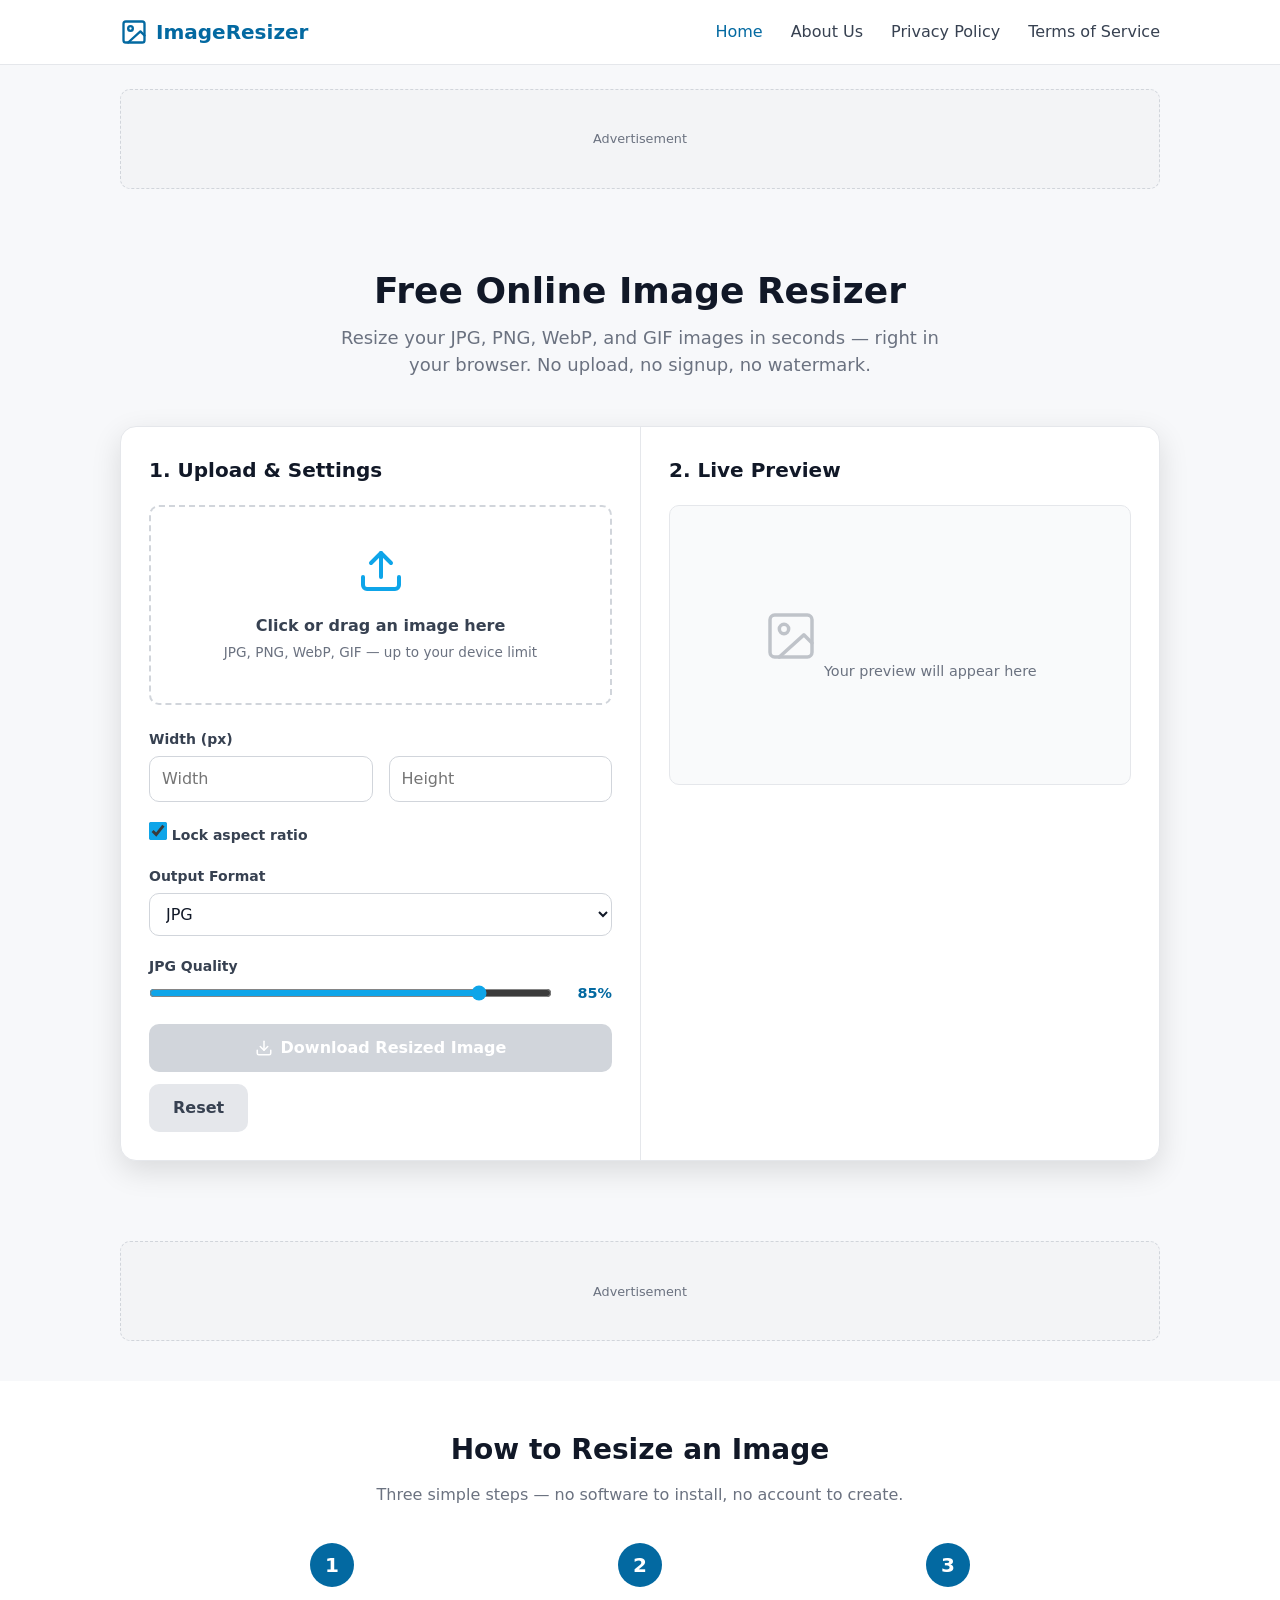
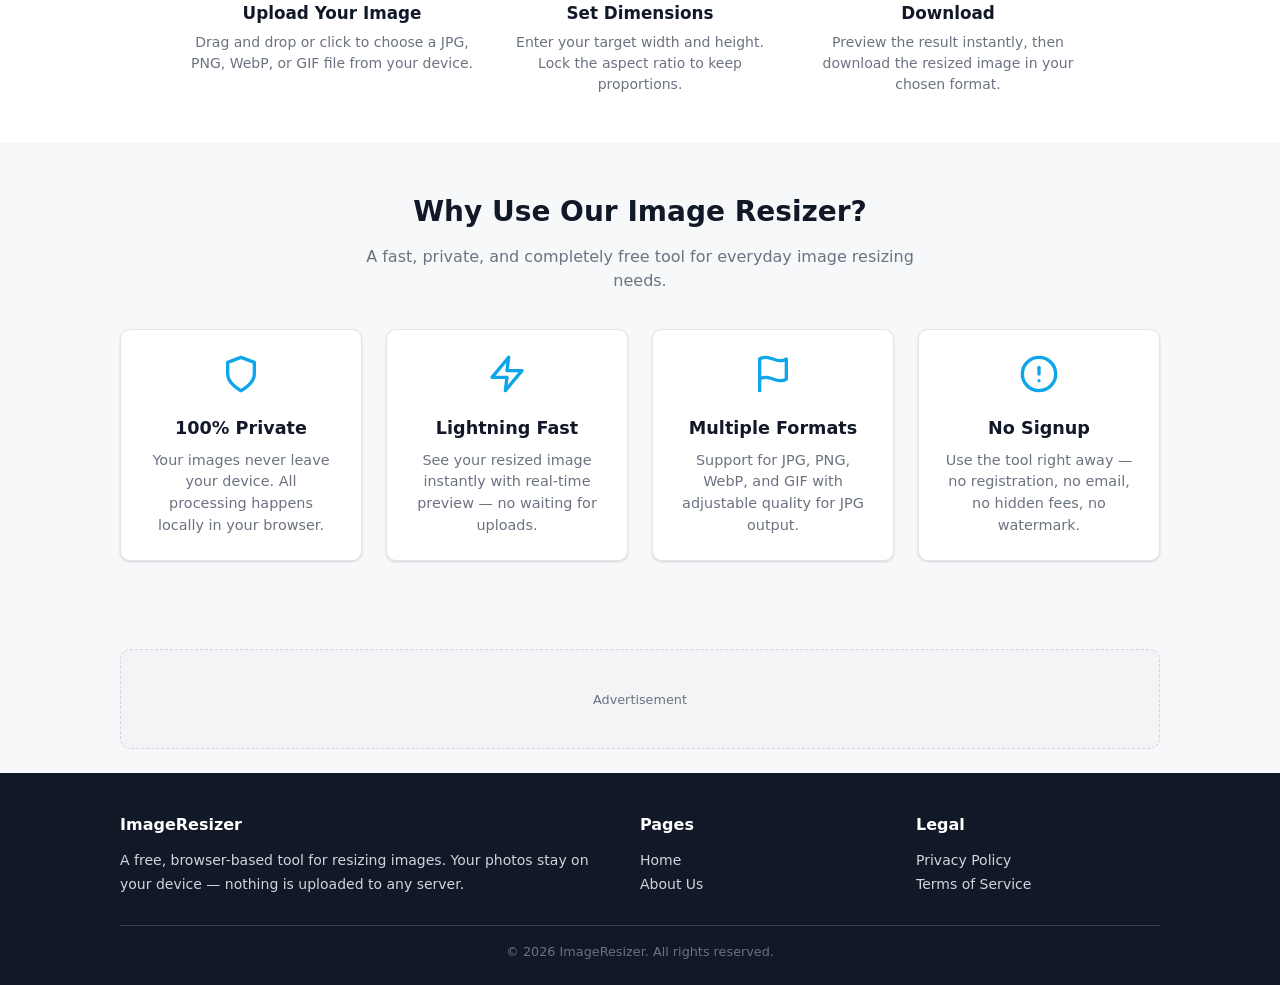
<file: project/index.html>
<!DOCTYPE html>
<html lang="en">
<head>
<meta charset="UTF-8">
<meta name="viewport" content="width=device-width, initial-scale=1.0">
<title>Image Resizer — Free Online Photo Resizer for JPG, PNG, WebP &amp; GIF</title>
<meta name="description" content="Resize images online for free. Adjust width, height, and quality with a live preview. Supports JPG, PNG, WebP, and GIF. No upload, no signup — 100% browser-based.">
<meta name="keywords" content="image resizer, resize image online, photo resizer, resize JPG, resize PNG, resize WebP, change image dimensions, online image tool">
<meta property="og:title" content="Free Online Image Resizer">
<meta property="og:description" content="Resize JPG, PNG, WebP, and GIF images instantly in your browser. No upload needed.">
<meta property="og:type" content="website">
<link rel="canonical" href="https://imageresizequick.com/index.html">
<link rel="stylesheet" href="css/style.css">
<script async src="https://pagead2.googlesyndication.com/pagead/js/adsbygoogle.js?client=ca-pub-1792437995358264" crossorigin="anonymous"></script>
  <meta property="og:image" content="https://bolt.new/static/og_default.png">
    <meta name="twitter:card" content="summary_large_image">
    <meta name="twitter:image" content="https://bolt.new/static/og_default.png">
</head>
<body>

<!-- Header -->
<header class="site-header">
  <div class="container header-inner">
    <a href="index.html" class="logo">
      <svg viewBox="0 0 24 24" fill="none" stroke="currentColor" stroke-width="2" stroke-linecap="round" stroke-linejoin="round"><rect x="3" y="3" width="18" height="18" rx="2"/><circle cx="9" cy="9" r="2"/><path d="m21 15-3.5-3.5L7 21"/></svg>
      ImageResizer
    </a>
    <button class="nav-toggle" id="navToggle" aria-label="Toggle menu"><span></span><span></span><span></span></button>
    <nav class="main-nav" id="mainNav">
      <ul>
        <li><a href="index.html" class="active">Home</a></li>
        <li><a href="about.html">About Us</a></li>
        <li><a href="privacy.html">Privacy Policy</a></li>
        <li><a href="terms.html">Terms of Service</a></li>
      </ul>
    </nav>
  </div>
</header>

<!-- Top Ad Slot -->
<div class="container">
  <div class="ad-slot ad-top">
    <!-- Google AdSense — Top Banner -->
    <ins class="adsbygoogle" style="display:block" data-ad-client="ca-pub-1792437995358264" data-ad-slot="1111111111" data-ad-format="auto" data-full-width-responsive="true"></ins>
    <script>(adsbygoogle = window.adsbygoogle || []).push({});</script>
    Advertisement
  </div>
</div>

<!-- Hero -->
<section class="hero">
  <div class="container">
    <h1>Free Online Image Resizer</h1>
    <p>Resize your JPG, PNG, WebP, and GIF images in seconds — right in your browser. No upload, no signup, no watermark.</p>
  </div>
</section>

<!-- Resizer Tool -->
<section class="tool-section">
  <div class="container">
    <div class="tool-card">
      <div class="tool-grid">

        <!-- Left: Upload & Controls -->
        <div class="panel">
          <h2>1. Upload &amp; Settings</h2>

          <div class="drop-zone" id="dropZone">
            <svg class="dz-icon" viewBox="0 0 24 24" fill="none" stroke="currentColor" stroke-width="2" stroke-linecap="round" stroke-linejoin="round"><path d="M21 15v4a2 2 0 0 1-2 2H5a2 2 0 0 1-2-2v-4"/><polyline points="17 8 12 3 7 8"/><line x1="12" y1="3" x2="12" y2="15"/></svg>
            <div class="dz-text">Click or drag an image here</div>
            <div class="dz-sub">JPG, PNG, WebP, GIF — up to your device limit</div>
            <input type="file" id="fileInput" accept="image/jpeg,image/png,image/webp,image/gif">
          </div>
          <div class="file-info" id="fileInfo"></div>

          <div style="margin-top:24px">

            <div class="control-group">
              <label for="widthInput">Width (px)</label>
              <div class="dimension-row">
                <input type="number" id="widthInput" min="1" max="10000" placeholder="Width">
                <input type="number" id="heightInput" min="1" max="10000" placeholder="Height" style="margin-top:0">
              </div>
            </div>

            <div class="control-group">
              <label class="lock-ratio">
                <input type="checkbox" id="lockRatio" checked>
                Lock aspect ratio
              </label>
            </div>

            <div class="control-group">
              <label for="formatSelect">Output Format</label>
              <select id="formatSelect">
                <option value="image/jpeg">JPG</option>
                <option value="image/png">PNG</option>
                <option value="image/webp">WebP</option>
              </select>
            </div>

            <div class="control-group" id="qualityRow">
              <label for="qualitySlider">JPG Quality</label>
              <div class="slider-wrap">
                <input type="range" id="qualitySlider" min="10" max="100" value="85">
                <span class="slider-value" id="qualityValue">85%</span>
              </div>
            </div>

            <div class="btn-group">
              <button class="btn btn-accent btn-block" id="downloadBtn" disabled>
                <svg width="18" height="18" viewBox="0 0 24 24" fill="none" stroke="currentColor" stroke-width="2" stroke-linecap="round" stroke-linejoin="round"><path d="M21 15v4a2 2 0 0 1-2 2H5a2 2 0 0 1-2-2v-4"/><polyline points="7 10 12 15 17 10"/><line x1="12" y1="15" x2="12" y2="3"/></svg>
                Download Resized Image
              </button>
              <button class="btn btn-primary" id="resetBtn" style="background:var(--gray-200);color:var(--gray-700)">Reset</button>
            </div>

          </div>
        </div>

        <!-- Right: Preview -->
        <div class="panel">
          <h2>2. Live Preview</h2>
          <div class="preview-area">
            <div class="placeholder" id="previewPlaceholder">
              <svg viewBox="0 0 24 24" fill="none" stroke="currentColor" stroke-width="1.5" stroke-linecap="round" stroke-linejoin="round"><rect x="3" y="3" width="18" height="18" rx="2"/><circle cx="9" cy="9" r="2"/><path d="m21 15-3.5-3.5L7 21"/></svg>
              Your preview will appear here
            </div>
            <canvas id="previewCanvas" style="display:none"></canvas>
          </div>
          <div class="preview-meta" id="previewMeta"></div>
        </div>

      </div>
    </div>
  </div>
</section>

<!-- Middle Ad Slot -->
<div class="container">
  <div class="ad-slot ad-middle">
    <!-- Google AdSense — Middle -->
    <ins class="adsbygoogle" style="display:block" data-ad-client="ca-pub-1792437995358264" data-ad-slot="2222222222" data-ad-format="auto" data-full-width-responsive="true"></ins>
    <script>(adsbygoogle = window.adsbygoogle || []).push({});</script>
    Advertisement
  </div>
</div>

<!-- How It Works -->
<section class="section" style="background:#fff">
  <div class="container">
    <h2>How to Resize an Image</h2>
    <p class="section-intro">Three simple steps — no software to install, no account to create.</p>
    <div class="steps">
      <div class="step">
        <div class="step-num">1</div>
        <h3>Upload Your Image</h3>
        <p>Drag and drop or click to choose a JPG, PNG, WebP, or GIF file from your device.</p>
      </div>
      <div class="step">
        <div class="step-num">2</div>
        <h3>Set Dimensions</h3>
        <p>Enter your target width and height. Lock the aspect ratio to keep proportions.</p>
      </div>
      <div class="step">
        <div class="step-num">3</div>
        <h3>Download</h3>
        <p>Preview the result instantly, then download the resized image in your chosen format.</p>
      </div>
    </div>
  </div>
</section>

<!-- Features -->
<section class="section">
  <div class="container">
    <h2>Why Use Our Image Resizer?</h2>
    <p class="section-intro">A fast, private, and completely free tool for everyday image resizing needs.</p>
    <div class="features">
      <div class="feature-card">
        <svg class="fc-icon" viewBox="0 0 24 24" fill="none" stroke="currentColor" stroke-width="2" stroke-linecap="round" stroke-linejoin="round"><path d="M12 22s8-4 8-10V5l-8-3-8 3v7c0 6 8 10 8 10z"/></svg>
        <h3>100% Private</h3>
        <p>Your images never leave your device. All processing happens locally in your browser.</p>
      </div>
      <div class="feature-card">
        <svg class="fc-icon" viewBox="0 0 24 24" fill="none" stroke="currentColor" stroke-width="2" stroke-linecap="round" stroke-linejoin="round"><polyline points="13 2 3 14 12 14 11 22 21 10 12 10 13 2"/></svg>
        <h3>Lightning Fast</h3>
        <p>See your resized image instantly with real-time preview — no waiting for uploads.</p>
      </div>
      <div class="feature-card">
        <svg class="fc-icon" viewBox="0 0 24 24" fill="none" stroke="currentColor" stroke-width="2" stroke-linecap="round" stroke-linejoin="round"><path d="M4 15s1-1 4-1 5 2 8 2 4-1 4-1V3s-1 1-4 1-5-2-8-2-4 1-4 1z"/><line x1="4" y1="22" x2="4" y2="15"/></svg>
        <h3>Multiple Formats</h3>
        <p>Support for JPG, PNG, WebP, and GIF with adjustable quality for JPG output.</p>
      </div>
      <div class="feature-card">
        <svg class="fc-icon" viewBox="0 0 24 24" fill="none" stroke="currentColor" stroke-width="2" stroke-linecap="round" stroke-linejoin="round"><circle cx="12" cy="12" r="10"/><line x1="12" y1="8" x2="12" y2="12"/><line x1="12" y1="16" x2="12.01" y2="16"/></svg>
        <h3>No Signup</h3>
        <p>Use the tool right away — no registration, no email, no hidden fees, no watermark.</p>
      </div>
    </div>
  </div>
</section>

<!-- Bottom Ad Slot -->
<div class="container">
  <div class="ad-slot ad-bottom">
    <!-- Google AdSense — Bottom -->
    <ins class="adsbygoogle" style="display:block" data-ad-client="ca-pub-1792437995358264" data-ad-slot="3333333333" data-ad-format="auto" data-full-width-responsive="true"></ins>
    <script>(adsbygoogle = window.adsbygoogle || []).push({});</script>
    Advertisement
  </div>
</div>

<!-- Footer -->
<footer class="site-footer">
  <div class="container">
    <div class="footer-grid">
      <div class="footer-col">
        <h4>ImageResizer</h4>
        <p>A free, browser-based tool for resizing images. Your photos stay on your device — nothing is uploaded to any server.</p>
      </div>
      <div class="footer-col">
        <h4>Pages</h4>
        <ul>
          <li><a href="index.html">Home</a></li>
          <li><a href="about.html">About Us</a></li>
        </ul>
      </div>
      <div class="footer-col">
        <h4>Legal</h4>
        <ul>
          <li><a href="privacy.html">Privacy Policy</a></li>
          <li><a href="terms.html">Terms of Service</a></li>
        </ul>
      </div>
    </div>
    <div class="footer-bottom">
      &copy; 2026 ImageResizer. All rights reserved.
    </div>
  </div>
</footer>

<script src="js/resizer.js"></script>
</body>
</html>
</file>
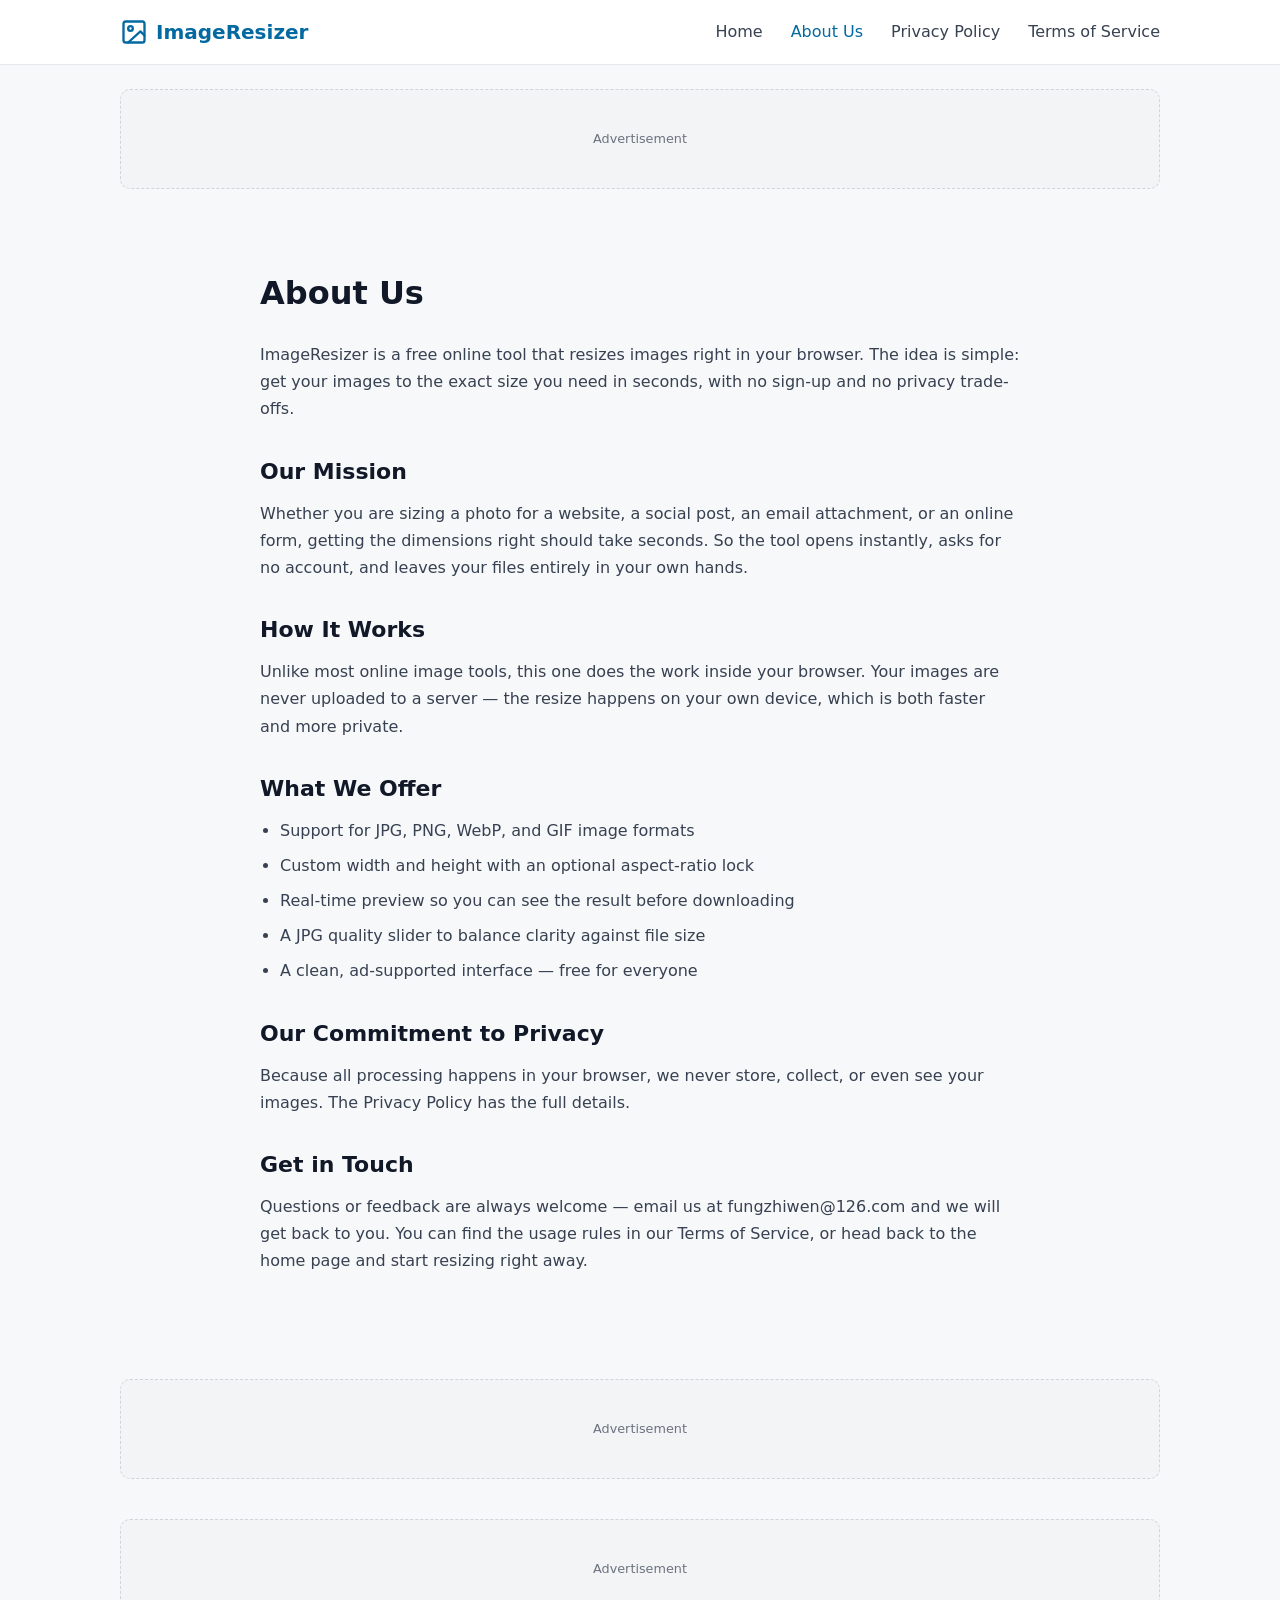
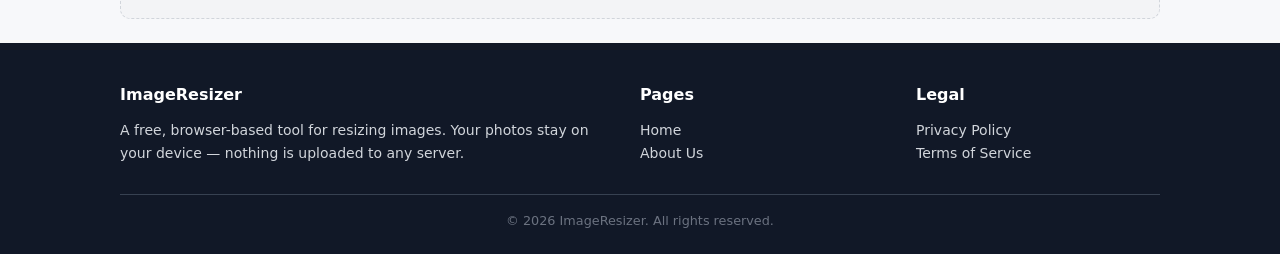
<file: project/about.html>
<!DOCTYPE html>
<html lang="en">
<head>
<meta charset="UTF-8">
<meta name="viewport" content="width=device-width, initial-scale=1.0">
<title>About Us — ImageResizer</title>
<meta name="description" content="Learn about ImageResizer, a free browser-based tool for resizing JPG, PNG, WebP, and GIF images with privacy and speed at its core.">
<meta property="og:title" content="About Us — ImageResizer">
<meta property="og:description" content="A free, private, browser-based image resizing tool built for everyone.">
<meta property="og:type" content="website">
<link rel="canonical" href="https://imageresizequick.com/about.html">
<link rel="stylesheet" href="css/style.css">
<script async src="https://pagead2.googlesyndication.com/pagead/js/adsbygoogle.js?client=ca-pub-1792437995358264" crossorigin="anonymous"></script>
</head>
<body>

<header class="site-header">
  <div class="container header-inner">
    <a href="index.html" class="logo">
      <svg viewBox="0 0 24 24" fill="none" stroke="currentColor" stroke-width="2" stroke-linecap="round" stroke-linejoin="round"><rect x="3" y="3" width="18" height="18" rx="2"/><circle cx="9" cy="9" r="2"/><path d="m21 15-3.5-3.5L7 21"/></svg>
      ImageResizer
    </a>
    <button class="nav-toggle" id="navToggle" aria-label="Toggle menu"><span></span><span></span><span></span></button>
    <nav class="main-nav" id="mainNav">
      <ul>
        <li><a href="index.html">Home</a></li>
        <li><a href="about.html" class="active">About Us</a></li>
        <li><a href="privacy.html">Privacy Policy</a></li>
        <li><a href="terms.html">Terms of Service</a></li>
      </ul>
    </nav>
  </div>
</header>

<div class="container">
  <div class="ad-slot ad-top">
    <ins class="adsbygoogle" style="display:block" data-ad-client="ca-pub-1792437995358264" data-ad-slot="44444" data-ad-format="auto" data-full-width-responsive="true"></ins>
    <script>(adsbygoogle = window.adsbygoogle || []).push({});</script>
    Advertisement
  </div>
</div>

<section class="content-page">
  <div class="container">
    <div class="prose">
      <h1 class="page-title">About Us</h1>

      <p>ImageResizer is a free online tool that resizes images right in your browser. The idea is simple: get your images to the exact size you need in seconds, with no sign-up and no privacy trade-offs.</p>

      <h2>Our Mission</h2>
      <p>Whether you are sizing a photo for a website, a social post, an email attachment, or an online form, getting the dimensions right should take seconds. So the tool opens instantly, asks for no account, and leaves your files entirely in your own hands.</p>

      <h2>How It Works</h2>
      <p>Unlike most online image tools, this one does the work inside your browser. Your images are never uploaded to a server — the resize happens on your own device, which is both faster and more private.</p>

      <h2>What We Offer</h2>
      <ul>
        <li>Support for JPG, PNG, WebP, and GIF image formats</li>
        <li>Custom width and height with an optional aspect-ratio lock</li>
        <li>Real-time preview so you can see the result before downloading</li>
        <li>A JPG quality slider to balance clarity against file size</li>
        <li>A clean, ad-supported interface — free for everyone</li>
      </ul>

      <h2>Our Commitment to Privacy</h2>
      <p>Because all processing happens in your browser, we never store, collect, or even see your images. The <a href="privacy.html">Privacy Policy</a> has the full details.</p>

      <h2>Get in Touch</h2>
      <p>Questions or feedback are always welcome — email us at <a href="mailto:fungzhiwen@126.com">fungzhiwen@126.com</a> and we will get back to you. You can find the usage rules in our <a href="terms.html">Terms of Service</a>, or head back to the <a href="index.html">home page</a> and start resizing right away.</p>
    </div>
  </div>
</section>

<div class="container">
  <div class="ad-slot ad-middle">
    <ins class="adsbygoogle" style="display:block" data-ad-client="ca-pub-1792437995358264" data-ad-slot="55555" data-ad-format="auto" data-full-width-responsive="true"></ins>
    <script>(adsbygoogle = window.adsbygoogle || []).push({});</script>
    Advertisement
  </div>
</div>

<div class="container">
  <div class="ad-slot ad-bottom">
    <ins class="adsbygoogle" style="display:block" data-ad-client="ca-pub-1792437995358264" data-ad-slot="66666" data-ad-format="auto" data-full-width-responsive="true"></ins>
    <script>(adsbygoogle = window.adsbygoogle || []).push({});</script>
    Advertisement
  </div>
</div>

<footer class="site-footer">
  <div class="container">
    <div class="footer-grid">
      <div class="footer-col">
        <h4>ImageResizer</h4>
        <p>A free, browser-based tool for resizing images. Your photos stay on your device — nothing is uploaded to any server.</p>
      </div>
      <div class="footer-col">
        <h4>Pages</h4>
        <ul>
          <li><a href="index.html">Home</a></li>
          <li><a href="about.html">About Us</a></li>
        </ul>
      </div>
      <div class="footer-col">
        <h4>Legal</h4>
        <ul>
          <li><a href="privacy.html">Privacy Policy</a></li>
          <li><a href="terms.html">Terms of Service</a></li>
        </ul>
      </div>
    </div>
    <div class="footer-bottom">
      &copy; 2026 ImageResizer. All rights reserved.
    </div>
  </div>
</footer>

<script src="js/resizer.js"></script>
</body>
</html>
</file>
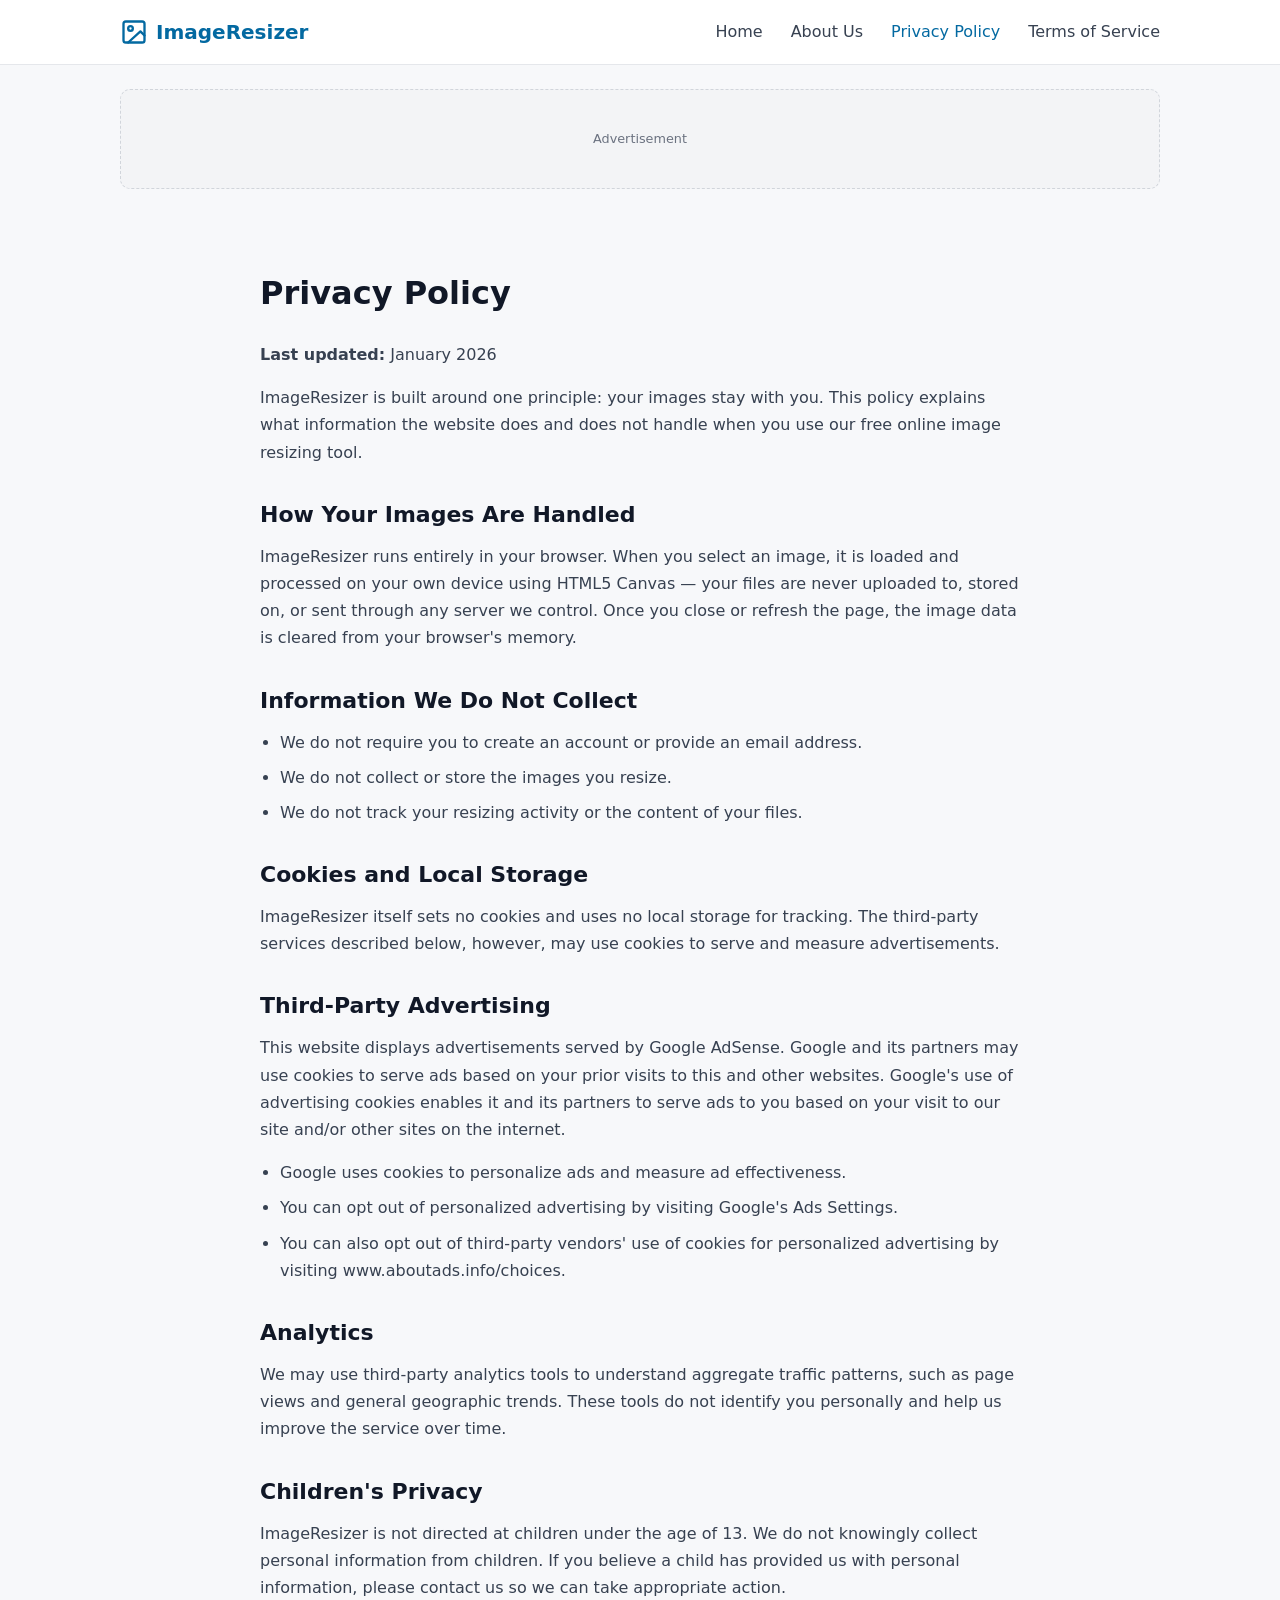
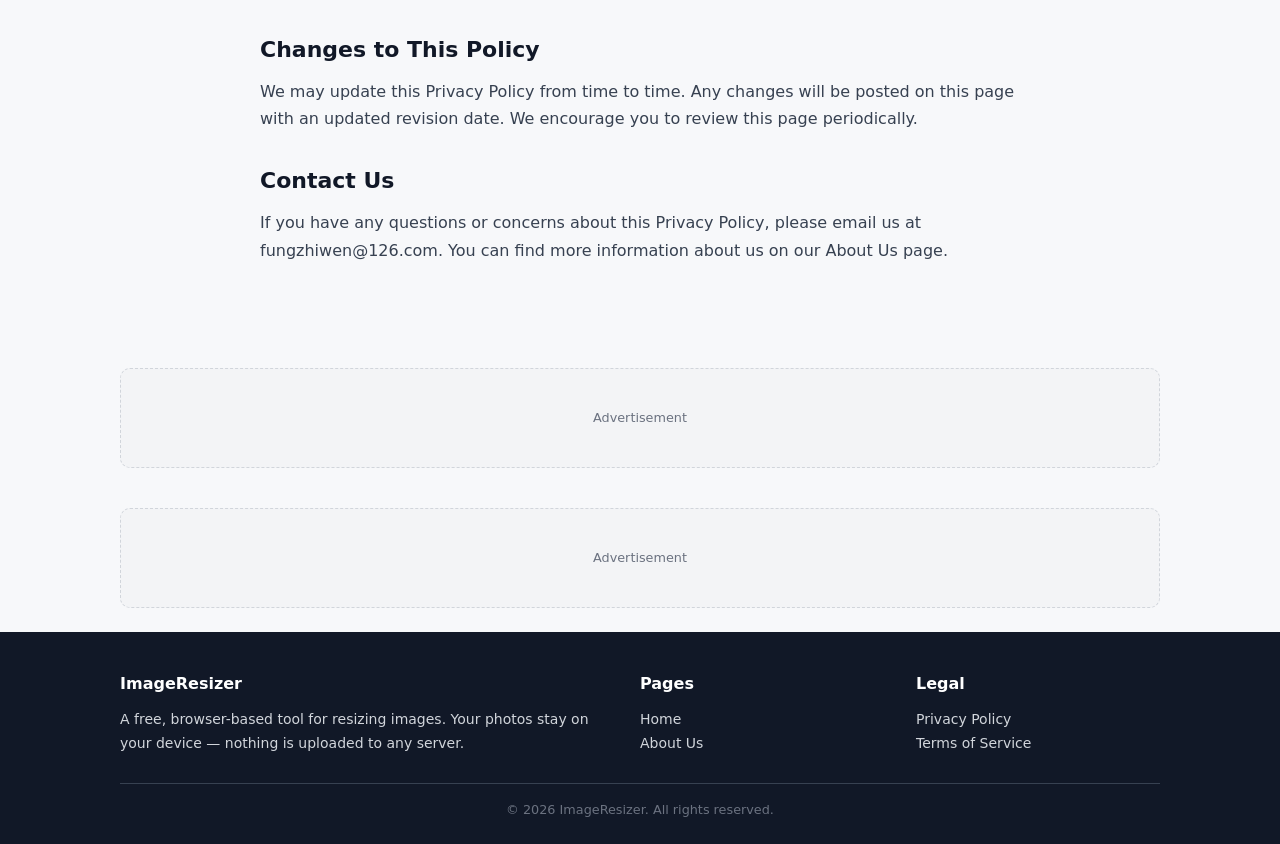
<file: project/privacy.html>
<!DOCTYPE html>
<html lang="en">
<head>
<meta charset="UTF-8">
<meta name="viewport" content="width=device-width, initial-scale=1.0">
<title>Privacy Policy — ImageResizer</title>
<meta name="description" content="Read the ImageResizer Privacy Policy. We do not upload or store your images — all resizing happens locally in your browser. Learn about cookies and ads.">
<meta property="og:title" content="Privacy Policy — ImageResizer">
<meta property="og:description" content="Your images never leave your browser. Learn how we handle data and third-party advertising.">
<meta property="og:type" content="website">
<link rel="canonical" href="https://imageresizequick.com/privacy.html">
<link rel="stylesheet" href="css/style.css">
<script async src="https://pagead2.googlesyndication.com/pagead/js/adsbygoogle.js?client=ca-pub-1792437995358264" crossorigin="anonymous"></script>
</head>
<body>

<header class="site-header">
  <div class="container header-inner">
    <a href="index.html" class="logo">
      <svg viewBox="0 0 24 24" fill="none" stroke="currentColor" stroke-width="2" stroke-linecap="round" stroke-linejoin="round"><rect x="3" y="3" width="18" height="18" rx="2"/><circle cx="9" cy="9" r="2"/><path d="m21 15-3.5-3.5L7 21"/></svg>
      ImageResizer
    </a>
    <button class="nav-toggle" id="navToggle" aria-label="Toggle menu"><span></span><span></span><span></span></button>
    <nav class="main-nav" id="mainNav">
      <ul>
        <li><a href="index.html">Home</a></li>
        <li><a href="about.html">About Us</a></li>
        <li><a href="privacy.html" class="active">Privacy Policy</a></li>
        <li><a href="terms.html">Terms of Service</a></li>
      </ul>
    </nav>
  </div>
</header>

<div class="container">
  <div class="ad-slot ad-top">
    <ins class="adsbygoogle" style="display:block" data-ad-client="ca-pub-1792437995358264" data-ad-slot="77777" data-ad-format="auto" data-full-width-responsive="true"></ins>
    <script>(adsbygoogle = window.adsbygoogle || []).push({});</script>
    Advertisement
  </div>
</div>

<section class="content-page">
  <div class="container">
    <div class="prose">
      <h1 class="page-title">Privacy Policy</h1>
      <p><strong>Last updated:</strong> January 2026</p>

      <p>ImageResizer is built around one principle: your images stay with you. This policy explains what information the website does and does not handle when you use our free online image resizing tool.</p>

      <h2>How Your Images Are Handled</h2>
      <p>ImageResizer runs entirely in your browser. When you select an image, it is loaded and processed on your own device using HTML5 Canvas — your files are never uploaded to, stored on, or sent through any server we control. Once you close or refresh the page, the image data is cleared from your browser's memory.</p>

      <h2>Information We Do Not Collect</h2>
      <ul>
        <li>We do not require you to create an account or provide an email address.</li>
        <li>We do not collect or store the images you resize.</li>
        <li>We do not track your resizing activity or the content of your files.</li>
      </ul>

      <h2>Cookies and Local Storage</h2>
      <p>ImageResizer itself sets no cookies and uses no local storage for tracking. The third-party services described below, however, may use cookies to serve and measure advertisements.</p>

      <h2>Third-Party Advertising</h2>
      <p>This website displays advertisements served by Google AdSense. Google and its partners may use cookies to serve ads based on your prior visits to this and other websites. Google's use of advertising cookies enables it and its partners to serve ads to you based on your visit to our site and/or other sites on the internet.</p>
      <ul>
        <li>Google uses cookies to personalize ads and measure ad effectiveness.</li>
        <li>You can opt out of personalized advertising by visiting Google's <a href="https://www.google.com/settings/ads" rel="noopener noreferrer" target="_blank">Ads Settings</a>.</li>
        <li>You can also opt out of third-party vendors' use of cookies for personalized advertising by visiting <a href="https://www.aboutads.info/choices/" rel="noopener noreferrer" target="_blank">www.aboutads.info/choices</a>.</li>
      </ul>

      <h2>Analytics</h2>
      <p>We may use third-party analytics tools to understand aggregate traffic patterns, such as page views and general geographic trends. These tools do not identify you personally and help us improve the service over time.</p>

      <h2>Children's Privacy</h2>
      <p>ImageResizer is not directed at children under the age of 13. We do not knowingly collect personal information from children. If you believe a child has provided us with personal information, please contact us so we can take appropriate action.</p>

      <h2>Changes to This Policy</h2>
      <p>We may update this Privacy Policy from time to time. Any changes will be posted on this page with an updated revision date. We encourage you to review this page periodically.</p>

      <h2>Contact Us</h2>
      <p>If you have any questions or concerns about this Privacy Policy, please email us at <a href="mailto:fungzhiwen@126.com">fungzhiwen@126.com</a>. You can find more information about us on our <a href="about.html">About Us</a> page.</p>
    </div>
  </div>
</section>

<div class="container">
  <div class="ad-slot ad-middle">
    <ins class="adsbygoogle" style="display:block" data-ad-client="ca-pub-1792437995358264" data-ad-slot="88888" data-ad-format="auto" data-full-width-responsive="true"></ins>
    <script>(adsbygoogle = window.adsbygoogle || []).push({});</script>
    Advertisement
  </div>
</div>

<div class="container">
  <div class="ad-slot ad-bottom">
    <ins class="adsbygoogle" style="display:block" data-ad-client="ca-pub-1792437995358264" data-ad-slot="99999" data-ad-format="auto" data-full-width-responsive="true"></ins>
    <script>(adsbygoogle = window.adsbygoogle || []).push({});</script>
    Advertisement
  </div>
</div>

<footer class="site-footer">
  <div class="container">
    <div class="footer-grid">
      <div class="footer-col">
        <h4>ImageResizer</h4>
        <p>A free, browser-based tool for resizing images. Your photos stay on your device — nothing is uploaded to any server.</p>
      </div>
      <div class="footer-col">
        <h4>Pages</h4>
        <ul>
          <li><a href="index.html">Home</a></li>
          <li><a href="about.html">About Us</a></li>
        </ul>
      </div>
      <div class="footer-col">
        <h4>Legal</h4>
        <ul>
          <li><a href="privacy.html">Privacy Policy</a></li>
          <li><a href="terms.html">Terms of Service</a></li>
        </ul>
      </div>
    </div>
    <div class="footer-bottom">
      &copy; 2026 ImageResizer. All rights reserved.
    </div>
  </div>
</footer>

<script src="js/resizer.js"></script>
</body>
</html>
</file>
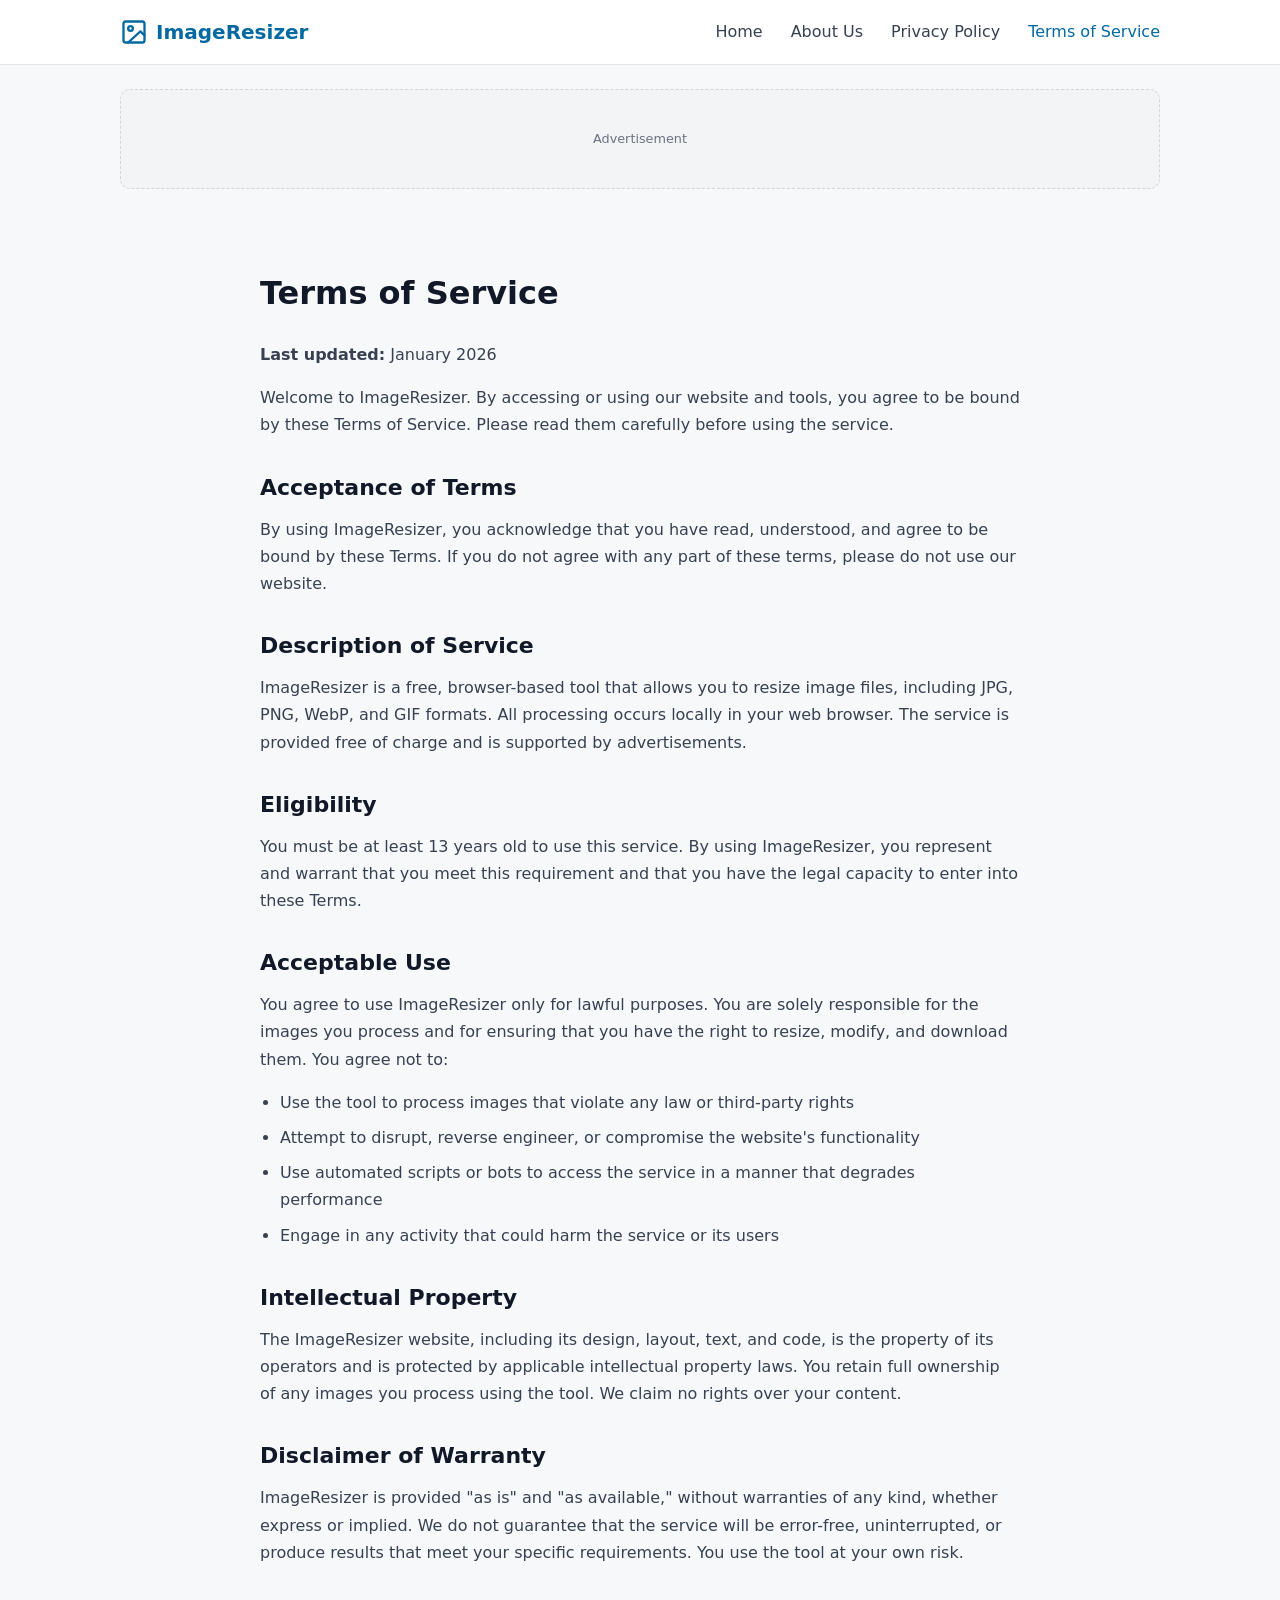
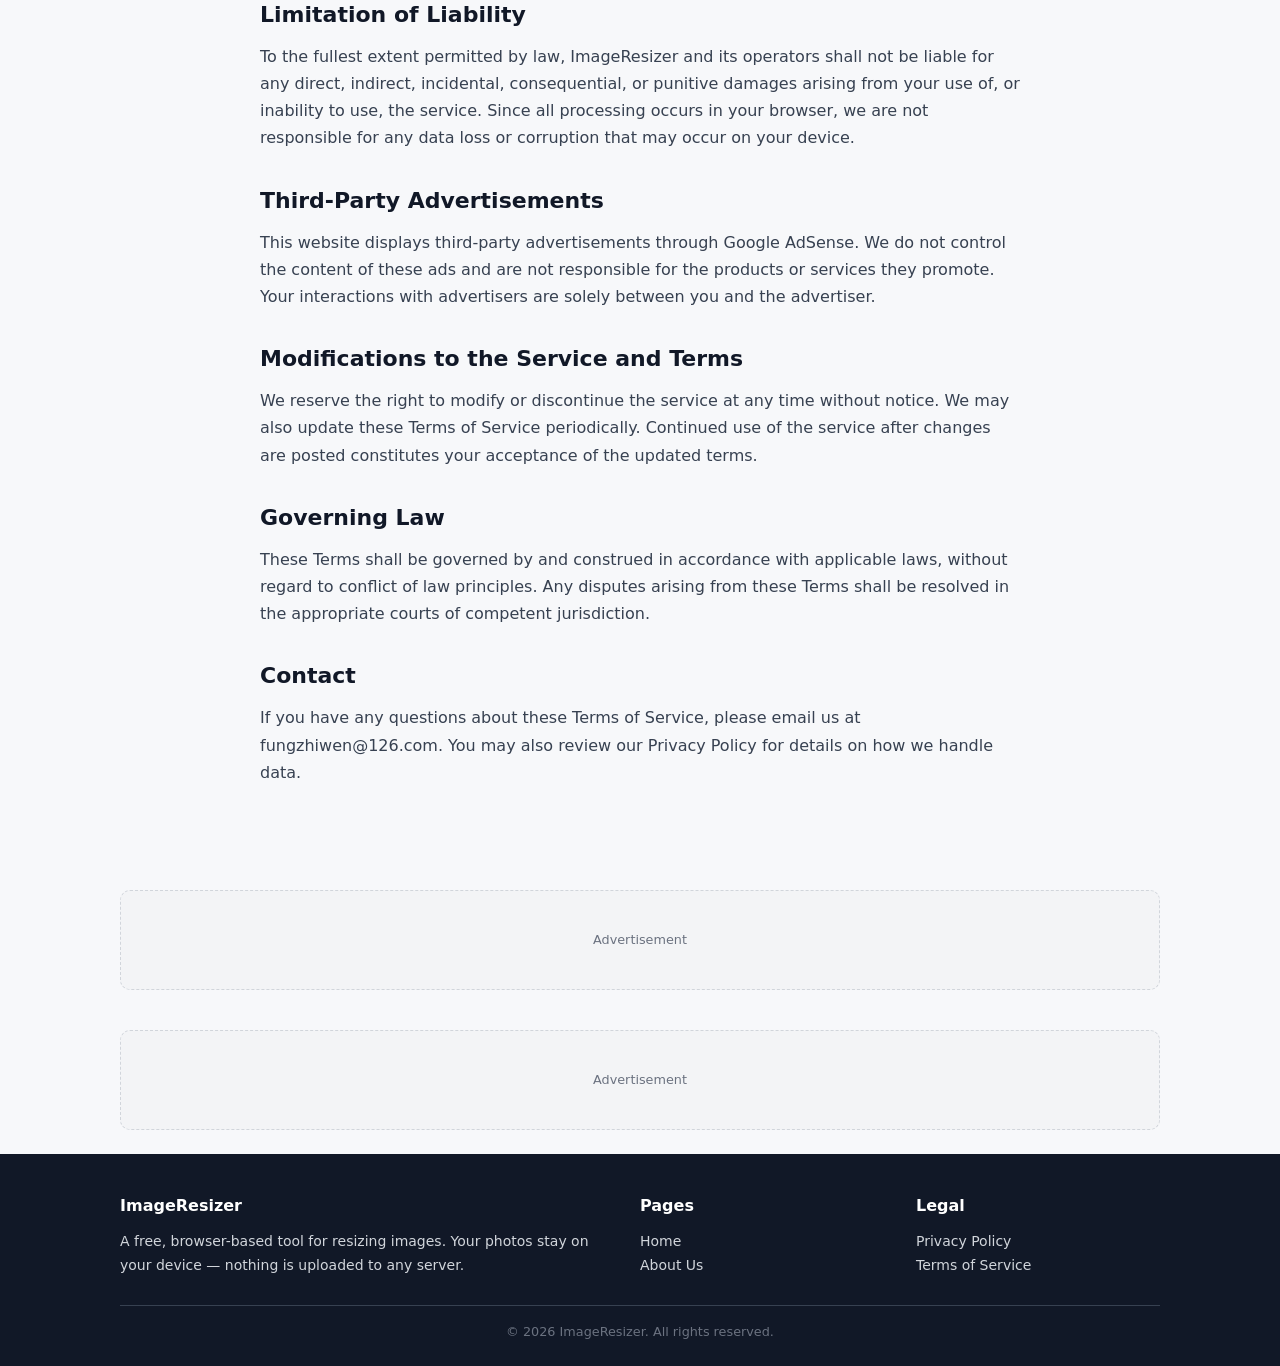
<file: project/terms.html>
<!DOCTYPE html>
<html lang="en">
<head>
<meta charset="UTF-8">
<meta name="viewport" content="width=device-width, initial-scale=1.0">
<title>Terms of Service — ImageResizer</title>
<meta name="description" content="Read the ImageResizer Terms of Service. Understand the terms and conditions for using our free online image resizing tool.">
<meta property="og:title" content="Terms of Service — ImageResizer">
<meta property="og:description" content="Terms and conditions for using our free online image resizing tool.">
<meta property="og:type" content="website">
<link rel="canonical" href="https://imageresizequick.com/terms.html">
<link rel="stylesheet" href="css/style.css">
<script async src="https://pagead2.googlesyndication.com/pagead/js/adsbygoogle.js?client=ca-pub-1792437995358264" crossorigin="anonymous"></script>
</head>
<body>

<header class="site-header">
  <div class="container header-inner">
    <a href="index.html" class="logo">
      <svg viewBox="0 0 24 24" fill="none" stroke="currentColor" stroke-width="2" stroke-linecap="round" stroke-linejoin="round"><rect x="3" y="3" width="18" height="18" rx="2"/><circle cx="9" cy="9" r="2"/><path d="m21 15-3.5-3.5L7 21"/></svg>
      ImageResizer
    </a>
    <button class="nav-toggle" id="navToggle" aria-label="Toggle menu"><span></span><span></span><span></span></button>
    <nav class="main-nav" id="mainNav">
      <ul>
        <li><a href="index.html">Home</a></li>
        <li><a href="about.html">About Us</a></li>
        <li><a href="privacy.html">Privacy Policy</a></li>
        <li><a href="terms.html" class="active">Terms of Service</a></li>
      </ul>
    </nav>
  </div>
</header>

<div class="container">
  <div class="ad-slot ad-top">
    <ins class="adsbygoogle" style="display:block" data-ad-client="ca-pub-1792437995358264" data-ad-slot="777777" data-ad-format="auto" data-full-width-responsive="true"></ins>
    <script>(adsbygoogle = window.adsbygoogle || []).push({});</script>
    Advertisement
  </div>
</div>

<section class="content-page">
  <div class="container">
    <div class="prose">
      <h1 class="page-title">Terms of Service</h1>
      <p><strong>Last updated:</strong> January 2026</p>

      <p>Welcome to ImageResizer. By accessing or using our website and tools, you agree to be bound by these Terms of Service. Please read them carefully before using the service.</p>

      <h2>Acceptance of Terms</h2>
      <p>By using ImageResizer, you acknowledge that you have read, understood, and agree to be bound by these Terms. If you do not agree with any part of these terms, please do not use our website.</p>

      <h2>Description of Service</h2>
      <p>ImageResizer is a free, browser-based tool that allows you to resize image files, including JPG, PNG, WebP, and GIF formats. All processing occurs locally in your web browser. The service is provided free of charge and is supported by advertisements.</p>

      <h2>Eligibility</h2>
      <p>You must be at least 13 years old to use this service. By using ImageResizer, you represent and warrant that you meet this requirement and that you have the legal capacity to enter into these Terms.</p>

      <h2>Acceptable Use</h2>
      <p>You agree to use ImageResizer only for lawful purposes. You are solely responsible for the images you process and for ensuring that you have the right to resize, modify, and download them. You agree not to:</p>
      <ul>
        <li>Use the tool to process images that violate any law or third-party rights</li>
        <li>Attempt to disrupt, reverse engineer, or compromise the website's functionality</li>
        <li>Use automated scripts or bots to access the service in a manner that degrades performance</li>
        <li>Engage in any activity that could harm the service or its users</li>
      </ul>

      <h2>Intellectual Property</h2>
      <p>The ImageResizer website, including its design, layout, text, and code, is the property of its operators and is protected by applicable intellectual property laws. You retain full ownership of any images you process using the tool. We claim no rights over your content.</p>

      <h2>Disclaimer of Warranty</h2>
      <p>ImageResizer is provided "as is" and "as available," without warranties of any kind, whether express or implied. We do not guarantee that the service will be error-free, uninterrupted, or produce results that meet your specific requirements. You use the tool at your own risk.</p>

      <h2>Limitation of Liability</h2>
      <p>To the fullest extent permitted by law, ImageResizer and its operators shall not be liable for any direct, indirect, incidental, consequential, or punitive damages arising from your use of, or inability to use, the service. Since all processing occurs in your browser, we are not responsible for any data loss or corruption that may occur on your device.</p>

      <h2>Third-Party Advertisements</h2>
      <p>This website displays third-party advertisements through Google AdSense. We do not control the content of these ads and are not responsible for the products or services they promote. Your interactions with advertisers are solely between you and the advertiser.</p>

      <h2>Modifications to the Service and Terms</h2>
      <p>We reserve the right to modify or discontinue the service at any time without notice. We may also update these Terms of Service periodically. Continued use of the service after changes are posted constitutes your acceptance of the updated terms.</p>

      <h2>Governing Law</h2>
      <p>These Terms shall be governed by and construed in accordance with applicable laws, without regard to conflict of law principles. Any disputes arising from these Terms shall be resolved in the appropriate courts of competent jurisdiction.</p>

      <h2>Contact</h2>
      <p>If you have any questions about these Terms of Service, please email us at <a href="mailto:fungzhiwen@126.com">fungzhiwen@126.com</a>. You may also review our <a href="privacy.html">Privacy Policy</a> for details on how we handle data.</p></function></seed:tool_call>
    </div>
  </div>
</section>

<div class="container">
  <div class="ad-slot ad-middle">
    <ins class="adsbygoogle" style="display:block" data-ad-client="ca-pub-1792437995358264" data-ad-slot="888888" data-ad-format="auto" data-full-width-responsive="true"></ins>
    <script>(adsbygoogle = window.adsbygoogle || []).push({});</script>
    Advertisement
  </div>
</div>

<div class="container">
  <div class="ad-slot ad-bottom">
    <ins class="adsbygoogle" style="display:block" data-ad-client="ca-pub-1792437995358264" data-ad-slot="999999" data-ad-format="auto" data-full-width-responsive="true"></ins>
    <script>(adsbygoogle = window.adsbygoogle || []).push({});</script>
    Advertisement
  </div>
</div>

<footer class="site-footer">
  <div class="container">
    <div class="footer-grid">
      <div class="footer-col">
        <h4>ImageResizer</h4>
        <p>A free, browser-based tool for resizing images. Your photos stay on your device — nothing is uploaded to any server.</p>
      </div>
      <div class="footer-col">
        <h4>Pages</h4>
        <ul>
          <li><a href="index.html">Home</a></li>
          <li><a href="about.html">About Us</a></li>
        </ul>
      </div>
      <div class="footer-col">
        <h4>Legal</h4>
        <ul>
          <li><a href="privacy.html">Privacy Policy</a></li>
          <li><a href="terms.html">Terms of Service</a></li>
        </ul>
      </div>
    </div>
    <div class="footer-bottom">
      &copy; 2026 ImageResizer. All rights reserved.
    </div>
  </div>
</footer>

<script src="js/resizer.js"></script>
</body>
</html>
</file>
<file: project/css/style.css>
/* ===== Reset & Base ===== */
*, *::before, *::after { box-sizing: border-box; margin: 0; padding: 0; }
html { scroll-behavior: smooth; -webkit-text-size-adjust: 100%; }
body {
  font-family: 'Segoe UI', system-ui, -apple-system, Roboto, Helvetica, Arial, sans-serif;
  line-height: 1.5;
  color: #1a1a2e;
  background: #f7f8fa;
}
a { color: inherit; text-decoration: none; }
img { max-width: 100%; display: block; }
button, input, select { font: inherit; }

/* ===== Color System ===== */
:root {
  --primary-900:#0c4a6e; --primary-700:#0369a1; --primary-500:#0ea5e9; --primary-300:#7dd3fc; --primary-100:#e0f2fe;
  --accent-600:#d97706; --accent-500:#f59e0b; --accent-300:#fcd34d;
  --success-600:#16a34a; --success-500:#22c55e;
  --warning-600:#ca8a04; --warning-500:#eab308; --warning-100:#fef9c3;
  --error-600:#dc2626; --error-500:#ef4444;
  --gray-900:#111827; --gray-700:#374151; --gray-500:#6b7280; --gray-300:#d1d5db; --gray-200:#e5e7eb; --gray-100:#f3f4f6; --gray-50:#f9fafb;
  --radius: 10px; --radius-lg: 16px; --shadow: 0 1px 3px rgba(0,0,0,.1),0 1px 2px rgba(0,0,0,.06); --shadow-lg: 0 10px 30px rgba(0,0,0,.12);
  --max-width: 1080px; --space: 8px;
}

/* ===== Layout ===== */
.container { max-width: var(--max-width); margin: 0 auto; padding: 0 20px; }

/* ===== Header ===== */
.site-header {
  position: sticky; top: 0; z-index: 100;
  background: rgba(255,255,255,.95); backdrop-filter: blur(8px); border-bottom: 1px solid var(--gray-200);
}
.header-inner { display: flex; align-items: center; justify-content: space-between; height: 64px; }
.logo { display: flex; align-items: center; gap: 8px; font-weight: 700; font-size: 1.25rem; color: var(--primary-700); }
.logo svg { width: 28px; height: 28px; }
.nav-toggle { display: none; background: none; border: none; cursor: pointer; padding: 8px; }
.nav-toggle span { display: block; width: 22px; height: 2px; background: var(--gray-700); margin: 4px 0; transition: .3s; }
.main-nav ul { list-style: none; display: flex; gap: 28px; }
.main-nav a { font-weight: 500; color: var(--gray-700); transition: color .2s; }
.main-nav a:hover, .main-nav a.active { color: var(--primary-700); }

/* ===== Ad Slots ===== */
.ad-slot {
  min-height: 100px;
  background: var(--gray-100);
  border: 1px dashed var(--gray-300);
  border-radius: var(--radius);
  display: flex; align-items: center; justify-content: center;
  color: var(--gray-500); font-size: .8rem; text-align: center;
  margin: 32px 0; padding: 16px;
}
.ad-top { margin-top: 24px; }
.ad-middle { margin: 40px 0; }
.ad-bottom { margin: 40px 0 24px; }

/* ===== Hero ===== */
.hero { text-align: center; padding: 48px 20px 24px; }
.hero h1 { font-size: 2.25rem; font-weight: 800; color: var(--gray-900); line-height: 1.2; margin-bottom: 12px; }
.hero p { font-size: 1.125rem; color: var(--gray-500); max-width: 640px; margin: 0 auto 8px; }

/* ===== Tool Section ===== */
.tool-section { padding: 16px 0 40px; }
.tool-card {
  background: #fff; border-radius: var(--radius-lg); box-shadow: var(--shadow-lg); overflow: hidden; border: 1px solid var(--gray-200);
}
.tool-grid { display: grid; grid-template-columns: 1fr 1fr; gap: 0; }
@media (max-width: 768px) { .tool-grid { grid-template-columns: 1fr; } }

.panel { padding: 28px; }
.panel + .panel { border-left: 1px solid var(--gray-200); }
@media (max-width: 768px) { .panel + .panel { border-left: none; border-top: 1px solid var(--gray-200); } }

.panel h2 { font-size: 1.25rem; font-weight: 700; margin-bottom: 20px; color: var(--gray-900); }

/* ===== Drop Zone ===== */
.drop-zone {
  border: 2px dashed var(--gray-300); border-radius: var(--radius); padding: 40px 20px; text-align: center; cursor: pointer; transition: border-color .2s, background .2s;
}
.drop-zone:hover, .drop-zone.dragover { border-color: var(--primary-500); background: var(--primary-100); }
.drop-zone .dz-icon { width: 48px; height: 48px; margin: 0 auto 12px; color: var(--primary-500); }
.drop-zone .dz-text { font-weight: 600; color: var(--gray-700); margin-bottom: 4px; }
.drop-zone .dz-sub { font-size: .85rem; color: var(--gray-500); }
.drop-zone input[type="file"] { display: none; }

.file-info { margin-top: 14px; font-size: .85rem; color: var(--gray-500); display: none; }
.file-info.show { display: block; }

/* ===== Controls ===== */
.control-group { margin-bottom: 20px; }
.control-group label { display: block; font-weight: 600; font-size: .875rem; color: var(--gray-700); margin-bottom: 6px; }
.control-group input[type="number"], .control-group select {
  width: 100%; padding: 10px 12px; border: 1px solid var(--gray-300); border-radius: var(--radius); font-size: 1rem; color: var(--gray-900); background: #fff; transition: border-color .2s;
}
.control-group input[type="number"]:focus, .control-group select:focus { outline: none; border-color: var(--primary-500); box-shadow: 0 0 0 3px var(--primary-100); }

.dimension-row { display: grid; grid-template-columns: 1fr 1fr; gap: 16px; }

.lock-ratio { display: flex; align-items: center; gap: 8px; cursor: pointer; font-size: .875rem; color: var(--gray-700); user-select: none; }
.lock-ratio input { width: 18px; height: 18px; accent-color: var(--primary-500); cursor: pointer; }

/* ===== Slider ===== */
.slider-wrap { display: flex; align-items: center; gap: 12px; }
.slider-wrap input[type="range"] { flex: 1; accent-color: var(--primary-500); cursor: pointer; }
.slider-value { font-weight: 700; color: var(--primary-700); min-width: 48px; text-align: right; font-size: .9rem; }

/* ===== Buttons ===== */
.btn {
  display: inline-flex; align-items: center; justify-content: center; gap: 8px; padding: 12px 24px; border: none; border-radius: var(--radius); font-weight: 600; font-size: 1rem; cursor: pointer; transition: background .2s, transform .1s, box-shadow .2s; text-decoration: none;
}
.btn:active { transform: translateY(1px); }
.btn-primary { background: var(--primary-700); color: #fff; }
.btn-primary:hover { background: var(--primary-900); }
.btn-accent { background: var(--accent-500); color: #fff; }
.btn-accent:hover { background: var(--accent-600); }
.btn:disabled { background: var(--gray-300); cursor: not-allowed; }
.btn-block { width: 100%; }
.btn-group { display: flex; gap: 12px; flex-wrap: wrap; }

/* ===== Preview ===== */
.preview-area {
  background: var(--gray-50); border-radius: var(--radius); padding: 16px; min-height: 280px; display: flex; align-items: center; justify-content: center; overflow: hidden; border: 1px solid var(--gray-200);
}
.preview-area .placeholder { text-align: center; color: var(--gray-500); font-size: .9rem; }
.preview-area .placeholder svg { width: 56px; height: 56px; margin: 0 auto 12px; opacity: .4; }
#previewCanvas { max-width: 100%; max-height: 500px; border-radius: var(--radius); box-shadow: var(--shadow); }

.preview-meta { margin-top: 14px; font-size: .85rem; color: var(--gray-500); display: none; }
.preview-meta.show { display: block; }
.preview-meta strong { color: var(--gray-700); }

/* ===== Info / Features ===== */
.section { padding: 48px 0; }
.section h2 { text-align: center; font-size: 1.75rem; font-weight: 800; color: var(--gray-900); margin-bottom: 12px; }
.section .section-intro { text-align: center; color: var(--gray-500); max-width: 600px; margin: 0 auto 36px; }
.features { display: grid; grid-template-columns: repeat(auto-fit, minmax(220px, 1fr)); gap: 24px; }
.feature-card { background: #fff; border: 1px solid var(--gray-200); border-radius: var(--radius); padding: 24px; text-align: center; box-shadow: var(--shadow); transition: transform .2s, box-shadow .2s; }
.feature-card:hover { transform: translateY(-4px); box-shadow: var(--shadow-lg); }
.feature-card .fc-icon { width: 40px; height: 40px; margin: 0 auto 14px; color: var(--primary-500); }
.feature-card h3 { font-size: 1.1rem; font-weight: 700; margin-bottom: 8px; color: var(--gray-900); }
.feature-card p { font-size: .9rem; color: var(--gray-500); }

/* ===== Steps ===== */
.steps { display: grid; grid-template-columns: repeat(auto-fit, minmax(200px, 1fr)); gap: 24px; max-width: 900px; margin: 0 auto; }
.step { text-align: center; }
.step-num { width: 44px; height: 44px; border-radius: 50%; background: var(--primary-700); color: #fff; display: flex; align-items: center; justify-content: center; font-weight: 700; font-size: 1.25rem; margin: 0 auto 14px; }
.step h3 { font-size: 1.05rem; font-weight: 700; margin-bottom: 6px; color: var(--gray-900); }
.step p { font-size: .875rem; color: var(--gray-500); }

/* ===== Content Page ===== */
.content-page { padding: 48px 0; }
.content-page .page-title { font-size: 2rem; font-weight: 800; color: var(--gray-900); margin-bottom: 24px; }
.prose { max-width: 760px; margin: 0 auto; }
.prose h2 { font-size: 1.375rem; font-weight: 700; color: var(--gray-900); margin: 32px 0 12px; }
.prose p { color: var(--gray-700); margin-bottom: 16px; line-height: 1.7; }
.prose ul { margin: 0 0 16px 20px; color: var(--gray-700); }
.prose li { margin-bottom: 8px; line-height: 1.7; }

/* ===== Footer ===== */
.site-footer { background: var(--gray-900); color: var(--gray-300); padding: 40px 0 24px; margin-top: 24px; }
.footer-grid { display: grid; grid-template-columns: 2fr 1fr 1fr; gap: 32px; margin-bottom: 28px; }
@media (max-width: 600px) { .footer-grid { grid-template-columns: 1fr; } }
.footer-col h4 { color: #fff; font-size: 1rem; margin-bottom: 12px; }
.footer-col p, .footer-col li { font-size: .875rem; line-height: 1.7; list-style: none; }
.footer-col a { color: var(--gray-300); transition: color .2s; }
.footer-col a:hover { color: var(--primary-300); }
.footer-bottom { border-top: 1px solid var(--gray-700); padding-top: 16px; text-align: center; font-size: .8rem; color: var(--gray-500); }

/* ===== Mobile Nav ===== */
@media (max-width: 720px) {
  .nav-toggle { display: block; }
  .main-nav {
    position: fixed; top: 64px; left: 0; right: 0; bottom: 0; background: #fff; padding: 24px; transform: translateX(100%); transition: transform .3s; }
  .main-nav.open { transform: translateX(0); }
  .main-nav ul { flex-direction: column; gap: 16px; }
  .hero h1 { font-size: 1.75rem; }
  .hero p { font-size: 1rem; }
}
</file>
